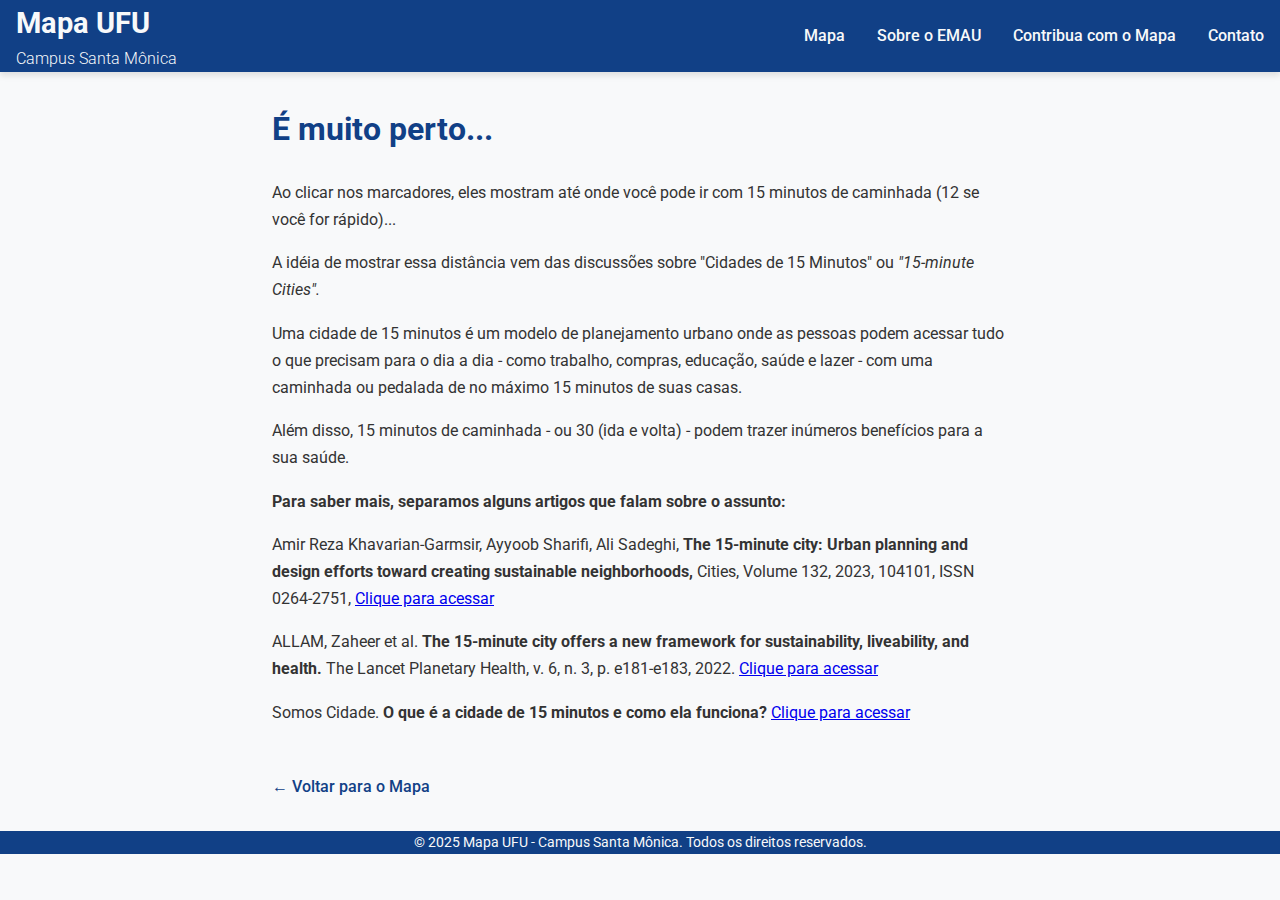
<file: caminhe.html>
<!DOCTYPE html>
<html lang="pt-BR">
<head>
    <meta charset="UTF-8">
    <meta name="viewport" content="width=device-width, initial-scale=1.0">
    <title>15 minutos de caminhada</title>
    <link href="https://fonts.googleapis.com/css2?family=Roboto:wght@300;400;500;700&display=swap" rel="stylesheet">
    <link rel="stylesheet" href="css/styles.css">
    <style>
        .page-content {
            max-width: 800px;
            margin: 0 auto;
            padding: 2rem;
        }
        
        .page-content h1 {
            color: var(--primary-color);
            margin-bottom: 1.5rem;
        }
        
        .page-content p {
            margin-bottom: 1rem;
            line-height: 1.7;
        }
        
        .back-link {
            display: inline-block;
            margin-top: 2rem;
            color: var(--primary-color);
            text-decoration: none;
            font-weight: 500;
        }
        
        .back-link:hover {
            text-decoration: underline;
        }
    </style>
</head>
<body>
    <header class="header">
        <div class="logo">
            <h1>Mapa UFU</h1>
            <p>Campus Santa Mônica</p>
        </div>
        <nav class="main-nav">
            <ul>
                <li><a href="index.html">Mapa</a></li>
                <li><a href="sobre.html" class="active">Sobre o EMAU</a></li>
                <li><a href="contribua.html">Contribua com o Mapa</a></li>
                <li><a href="contato.html">Contato</a></li>
            </ul>
        </nav>
    </header>

    <main class="page-content">
        <h1>É muito perto...</h1>
        
        <p>Ao clicar nos marcadores, eles mostram até onde você pode ir com 15 minutos de caminhada (12 se você for rápido)...</p>
        <p>A idéia de mostrar essa distância vem das discussões sobre "Cidades de 15 Minutos" ou <i>"15-minute Cities".</i> 
        <p>Uma cidade de 15 minutos é um modelo de planejamento urbano onde as pessoas podem acessar tudo o que precisam para o dia a dia - como trabalho, compras, educação, saúde e lazer - com uma caminhada ou pedalada de no máximo 15 minutos de suas casas.</p>
        <p>Além disso, 15 minutos de caminhada - ou 30 (ida e volta) - podem trazer inúmeros benefícios para a sua saúde.</p>
        <p><b>Para saber mais, separamos alguns artigos que falam sobre o assunto: </b></p>
        <p>Amir Reza Khavarian-Garmsir, Ayyoob Sharifi, Ali Sadeghi,
            <b>The 15-minute city: Urban planning and design efforts toward creating sustainable neighborhoods,</b>
            Cities,
            Volume 132,
            2023,
            104101,
            ISSN 0264-2751,
            <a href="https://www.sciencedirect.com/science/article/pii/S0264275122005406"> Clique para acessar </a></href> </p>

        <p>ALLAM, Zaheer et al. 
        <b>The 15-minute city offers a new framework for sustainability, liveability, and health.</b> 
        The Lancet Planetary Health, v. 6, n. 3, p. e181-e183, 2022.
        <a href= "https://www.thelancet.com/journals/lanplh/article/PIIS2542-5196(22)00014-6/fulltext"> Clique para acessar </href> </a></p>
        
        <p>Somos Cidade.
        <b>O que é a cidade de 15 minutos e como ela funciona?</b>
        <a href="https://somoscidade.com.br/o-que-e-a-cidade-de-15-minutos-e-como-ela-funciona/">Clique para acessar</href></a></p>

        <a href="index.html" class="back-link">← Voltar para o Mapa</a>
    </main>

    <footer class="footer">
        <p>&copy; 2025 Mapa UFU - Campus Santa Mônica. Todos os direitos reservados.</p>
    </footer>
</body>
</html>
</file>
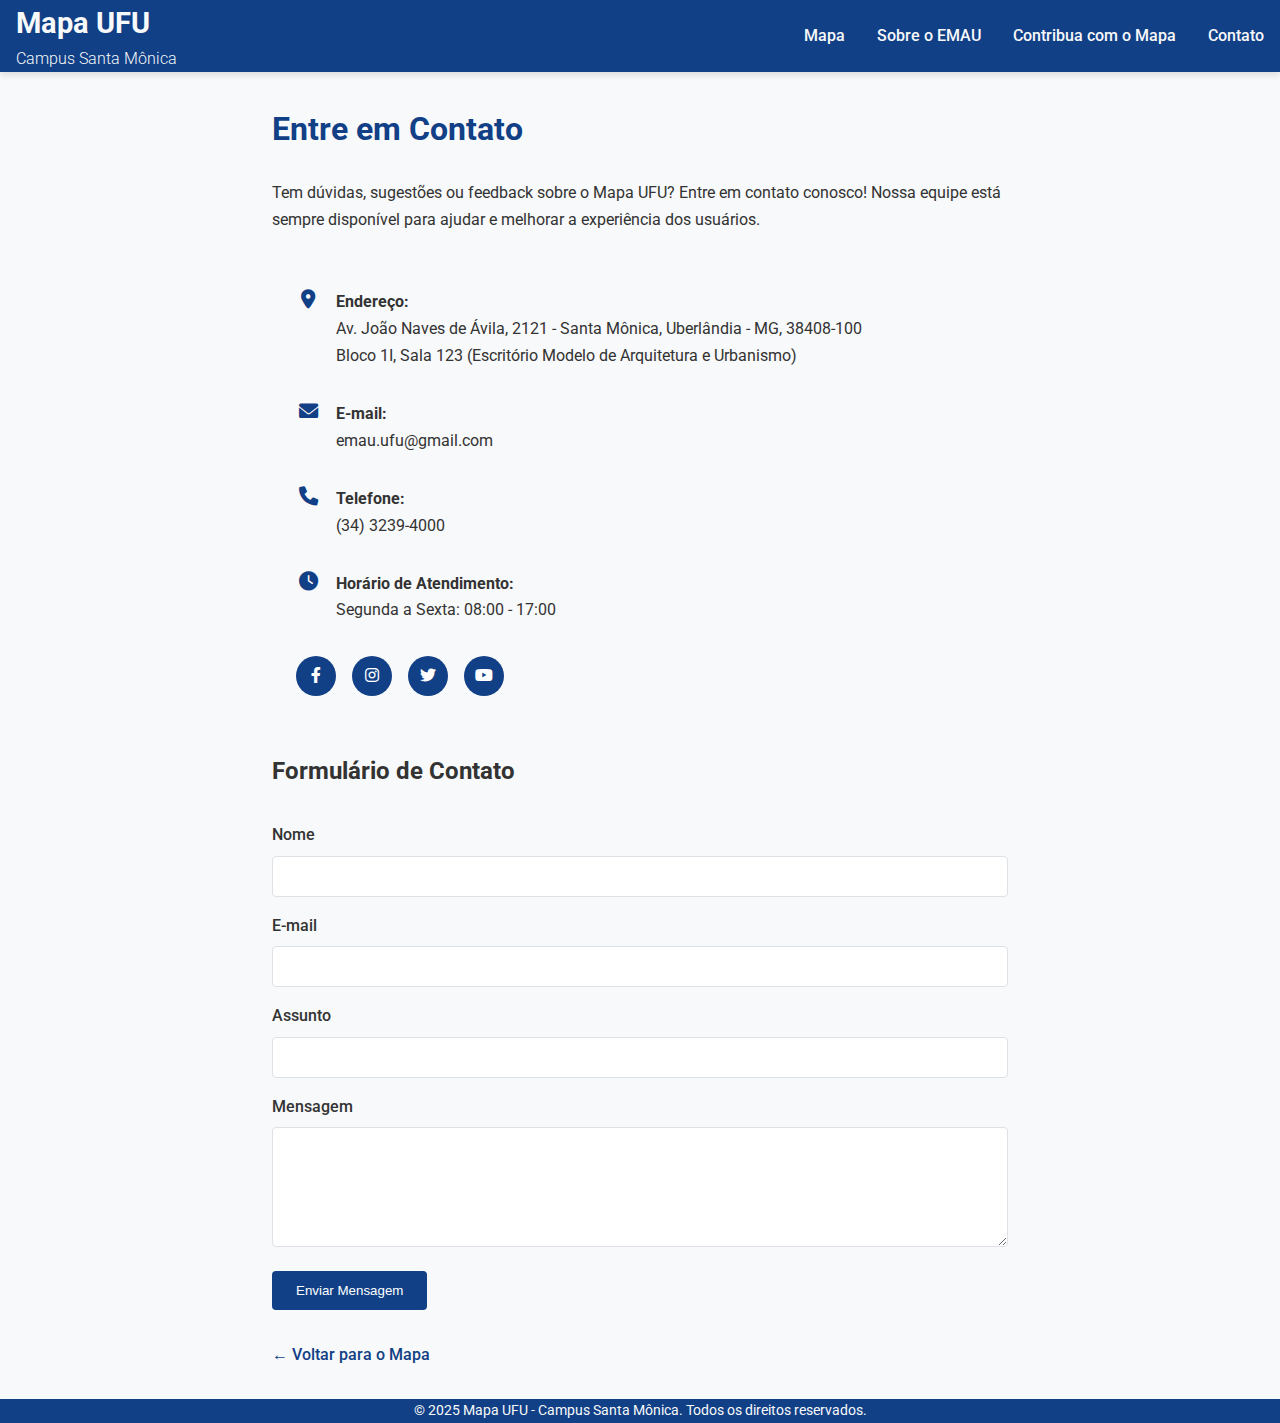
<file: contato.html>
<!DOCTYPE html>
<html lang="pt-BR">
<head>
    <meta charset="UTF-8">
    <meta name="viewport" content="width=device-width, initial-scale=1.0">
    <title>Contato - Mapa UFU</title>
    <link href="https://fonts.googleapis.com/css2?family=Roboto:wght@300;400;500;700&display=swap" rel="stylesheet">
    <link rel="stylesheet" href="css/styles.css">
    <style>
        .page-content {
            max-width: 800px;
            margin: 0 auto;
            padding: 2rem;
        }
        
        .page-content h1 {
            color: var(--primary-color);
            margin-bottom: 1.5rem;
        }
        
        .page-content p {
            margin-bottom: 1rem;
            line-height: 1.7;
        }
        
        .back-link {
            display: inline-block;
            margin-top: 2rem;
            color: var(--primary-color);
            text-decoration: none;
            font-weight: 500;
        }
        
        .back-link:hover {
            text-decoration: underline;
        }
        
        .contact-info {
            background-color: #f8f9fa;
            padding: 1.5rem;
            border-radius: 8px;
            margin: 2rem 0;
        }
        
        .contact-item {
            margin-bottom: 1rem;
            display: flex;
            align-items: flex-start;
        }
        
        .contact-item i {
            margin-right: 1rem;
            color: var(--primary-color);
            font-size: 1.2rem;
            min-width: 24px;
            text-align: center;
        }
        
        .contact-form {
            margin-top: 2rem;
        }
        
        .form-group {
            margin-bottom: 1rem;
        }
        
        .form-group label {
            display: block;
            margin-bottom: 0.5rem;
            font-weight: 500;
        }
        
        .form-group input,
        .form-group textarea {
            width: 100%;
            padding: 0.75rem;
            border: 1px solid var(--border-color);
            border-radius: 4px;
            font-family: 'Roboto', sans-serif;
        }
        
        .form-group textarea {
            min-height: 120px;
            resize: vertical;
        }
        
        .submit-btn {
            background-color: var(--primary-color);
            color: white;
            border: none;
            padding: 0.75rem 1.5rem;
            border-radius: 4px;
            font-weight: 500;
            cursor: pointer;
            transition: background-color 0.3s;
        }
        
        .submit-btn:hover {
            background-color: #004494;
        }
        
        .social-media {
            display: flex;
            gap: 1rem;
            margin-top: 1rem;
        }
        
        .social-media a {
            display: inline-block;
            width: 40px;
            height: 40px;
            background-color: var(--primary-color);
            color: white;
            border-radius: 50%;
            text-align: center;
            line-height: 40px;
            transition: background-color 0.3s;
        }
        
        .social-media a:hover {
            background-color: #004494;
        }
    </style>
    <link rel="stylesheet" href="https://cdnjs.cloudflare.com/ajax/libs/font-awesome/6.0.0-beta3/css/all.min.css">
</head>
<body>
    <header class="header">
        <div class="logo">
            <h1>Mapa UFU</h1>
            <p>Campus Santa Mônica</p>
        </div>
        <nav class="main-nav">
            <ul>
                <li><a href="index.html">Mapa</a></li>
                <li><a href="sobre.html">Sobre o EMAU</a></li>
                <li><a href="contribua.html">Contribua com o Mapa</a></li>
                <li><a href="contato.html" class="active">Contato</a></li>
            </ul>
        </nav>
    </header>

    <main class="page-content">
        <h1>Entre em Contato</h1>
        
        <p>Tem dúvidas, sugestões ou feedback sobre o Mapa UFU? Entre em contato conosco! Nossa equipe está sempre disponível para ajudar e melhorar a experiência dos usuários.</p>
        
        <div class="contact-info">
            <div class="contact-item">
                <i class="fas fa-map-marker-alt"></i>
                <div>
                    <strong>Endereço:</strong>
                    <p>Av. João Naves de Ávila, 2121 - Santa Mônica, Uberlândia - MG, 38408-100<br>Bloco 1I, Sala 123 (Escritório Modelo de Arquitetura e Urbanismo)</p>
                </div>
            </div>
            
            <div class="contact-item">
                <i class="fas fa-envelope"></i>
                <div>
                    <strong>E-mail:</strong>
                    <p>emau.ufu@gmail.com</p>
                </div>
            </div>
            
            <div class="contact-item">
                <i class="fas fa-phone"></i>
                <div>
                    <strong>Telefone:</strong>
                    <p>(34) 3239-4000</p>
                </div>
            </div>
            
            <div class="contact-item">
                <i class="fas fa-clock"></i>
                <div>
                    <strong>Horário de Atendimento:</strong>
                    <p>Segunda a Sexta: 08:00 - 17:00</p>
                </div>
            </div>
            
            <div class="social-media">
                <a href="#" title="Facebook"><i class="fab fa-facebook-f"></i></a>
                <a href="#" title="Instagram"><i class="fab fa-instagram"></i></a>
                <a href="#" title="Twitter"><i class="fab fa-twitter"></i></a>
                <a href="#" title="YouTube"><i class="fab fa-youtube"></i></a>
            </div>
        </div>
        
        <h2>Formulário de Contato</h2>
        
        <div class="contact-form">
            <form id="contact-form">
                <div class="form-group">
                    <label for="name">Nome</label>
                    <input type="text" id="name" name="name" required>
                </div>
                
                <div class="form-group">
                    <label for="email">E-mail</label>
                    <input type="email" id="email" name="email" required>
                </div>
                
                <div class="form-group">
                    <label for="subject">Assunto</label>
                    <input type="text" id="subject" name="subject" required>
                </div>
                
                <div class="form-group">
                    <label for="message">Mensagem</label>
                    <textarea id="message" name="message" required></textarea>
                </div>
                
                <button type="submit" class="submit-btn">Enviar Mensagem</button>
            </form>
        </div>
        
        <a href="index.html" class="back-link">← Voltar para o Mapa</a>
    </main>

    <footer class="footer">
        <p>&copy; 2025 Mapa UFU - Campus Santa Mônica. Todos os direitos reservados.</p>
    </footer>
    
    <script>
        document.getElementById('contact-form').addEventListener('submit', function(e) {
            e.preventDefault();
            alert('Obrigado por entrar em contato! Responderemos o mais breve possível.');
            this.reset();
        });
    </script>
</body>
</html>
</file>
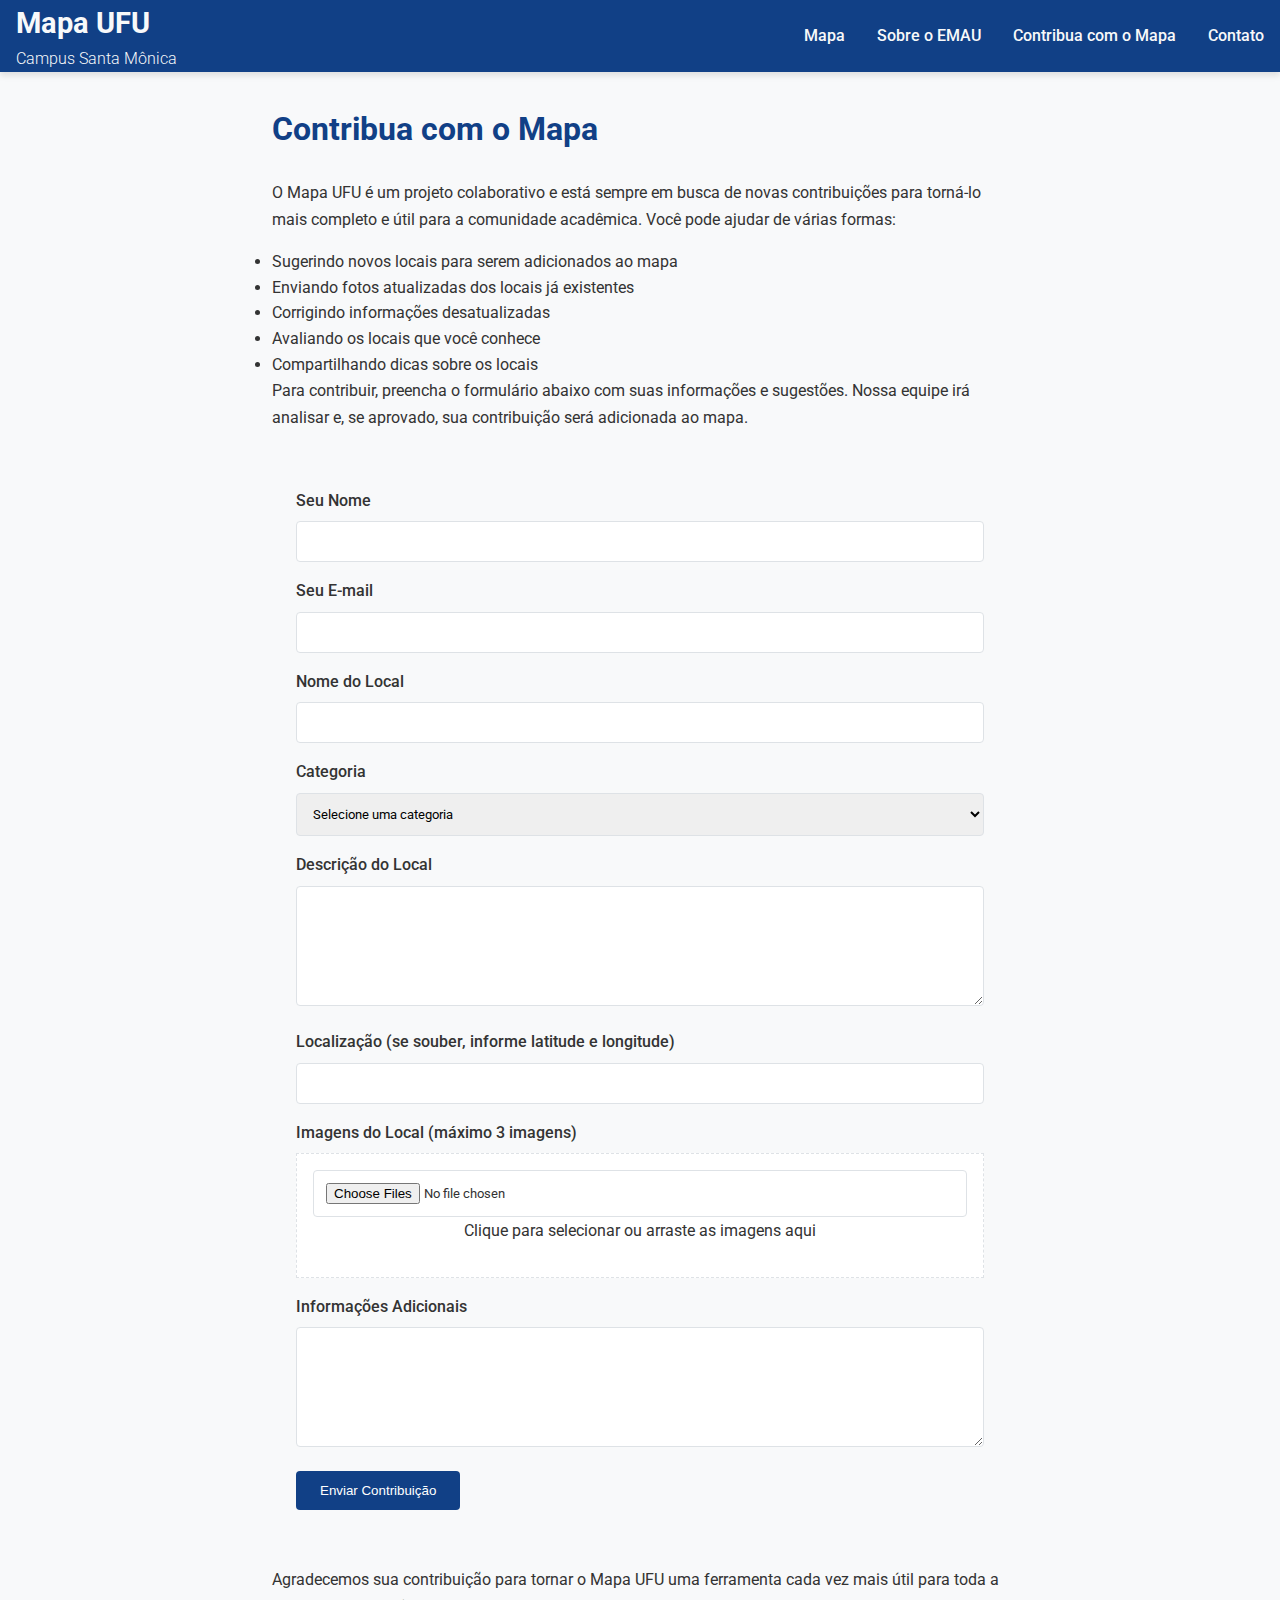
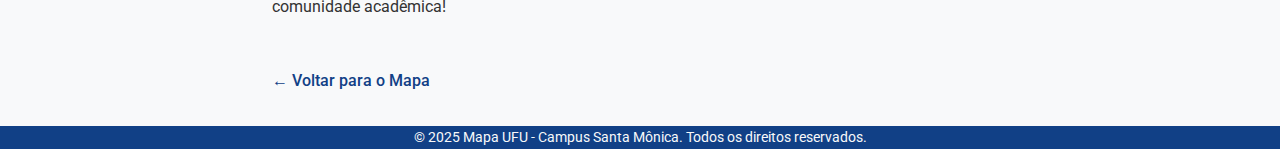
<file: contribua.html>
<!DOCTYPE html>
<html lang="pt-BR">
<head>
    <meta charset="UTF-8">
    <meta name="viewport" content="width=device-width, initial-scale=1.0">
    <title>Contribua com o Mapa - Mapa UFU</title>
    <link href="https://fonts.googleapis.com/css2?family=Roboto:wght@300;400;500;700&display=swap" rel="stylesheet">
    <link rel="stylesheet" href="css/styles.css">
    <style>
        .page-content {
            max-width: 800px;
            margin: 0 auto;
            padding: 2rem;
        }
        
        .page-content h1 {
            color: var(--primary-color);
            margin-bottom: 1.5rem;
        }
        
        .page-content p {
            margin-bottom: 1rem;
            line-height: 1.7;
        }
        
        .back-link {
            display: inline-block;
            margin-top: 2rem;
            color: var(--primary-color);
            text-decoration: none;
            font-weight: 500;
        }
        
        .back-link:hover {
            text-decoration: underline;
        }
        
        .contribution-form {
            background-color: #f8f9fa;
            padding: 1.5rem;
            border-radius: 8px;
            margin: 2rem 0;
        }
        
        .form-group {
            margin-bottom: 1rem;
        }
        
        .form-group label {
            display: block;
            margin-bottom: 0.5rem;
            font-weight: 500;
        }
        
        .form-group input,
        .form-group textarea,
        .form-group select {
            width: 100%;
            padding: 0.75rem;
            border: 1px solid var(--border-color);
            border-radius: 4px;
            font-family: 'Roboto', sans-serif;
        }
        
        .form-group textarea {
            min-height: 120px;
            resize: vertical;
        }
        
        .form-group .file-input {
            background-color: white;
            padding: 1rem;
            border: 1px dashed var(--border-color);
            text-align: center;
            cursor: pointer;
        }
        
        .submit-btn {
            background-color: var(--primary-color);
            color: white;
            border: none;
            padding: 0.75rem 1.5rem;
            border-radius: 4px;
            font-weight: 500;
            cursor: pointer;
            transition: background-color 0.3s;
        }
        
        .submit-btn:hover {
            background-color: #004494;
        }
    </style>
</head>
<body>
    <header class="header">
        <div class="logo">
            <h1>Mapa UFU</h1>
            <p>Campus Santa Mônica</p>
        </div>
        <nav class="main-nav">
            <ul>
                <li><a href="index.html">Mapa</a></li>
                <li><a href="sobre.html">Sobre o EMAU</a></li>
                <li><a href="contribua.html" class="active">Contribua com o Mapa</a></li>
                <li><a href="contato.html">Contato</a></li>
            </ul>
        </nav>
    </header>

    <main class="page-content">
        <h1>Contribua com o Mapa</h1>
        
        <p>O Mapa UFU é um projeto colaborativo e está sempre em busca de novas contribuições para torná-lo mais completo e útil para a comunidade acadêmica. Você pode ajudar de várias formas:</p>
        
        <ul>
            <li>Sugerindo novos locais para serem adicionados ao mapa</li>
            <li>Enviando fotos atualizadas dos locais já existentes</li>
            <li>Corrigindo informações desatualizadas</li>
            <li>Avaliando os locais que você conhece</li>
            <li>Compartilhando dicas sobre os locais</li>
        </ul>
        
        <p>Para contribuir, preencha o formulário abaixo com suas informações e sugestões. Nossa equipe irá analisar e, se aprovado, sua contribuição será adicionada ao mapa.</p>
        
        <div class="contribution-form">
            <form id="contribute-form">
                <div class="form-group">
                    <label for="name">Seu Nome</label>
                    <input type="text" id="name" name="name" required>
                </div>
                
                <div class="form-group">
                    <label for="email">Seu E-mail</label>
                    <input type="email" id="email" name="email" required>
                </div>
                
                <div class="form-group">
                    <label for="place-name">Nome do Local</label>
                    <input type="text" id="place-name" name="place-name" required>
                </div>
                
                <div class="form-group">
                    <label for="category">Categoria</label>
                    <select id="category" name="category" required>
                        <option value="">Selecione uma categoria</option>
                        <option value="Acadêmico">Acadêmico</option>
                        <option value="Alimentação">Alimentação</option>
                        <option value="Administrativo">Administrativo</option>
                        <option value="Lazer">Lazer</option>
                        <option value="Serviços">Serviços</option>
                    </select>
                </div>
                
                <div class="form-group">
                    <label for="description">Descrição do Local</label>
                    <textarea id="description" name="description" required></textarea>
                </div>
                
                <div class="form-group">
                    <label for="location">Localização (se souber, informe latitude e longitude)</label>
                    <input type="text" id="location" name="location">
                </div>
                
                <div class="form-group">
                    <label for="images">Imagens do Local (máximo 3 imagens)</label>
                    <div class="file-input">
                        <input type="file" id="images" name="images" accept="image/*" multiple>
                        <p>Clique para selecionar ou arraste as imagens aqui</p>
                    </div>
                </div>
                
                <div class="form-group">
                    <label for="additional-info">Informações Adicionais</label>
                    <textarea id="additional-info" name="additional-info"></textarea>
                </div>
                
                <button type="submit" class="submit-btn">Enviar Contribuição</button>
            </form>
        </div>
        
        <p>Agradecemos sua contribuição para tornar o Mapa UFU uma ferramenta cada vez mais útil para toda a comunidade acadêmica!</p>
        
        <a href="index.html" class="back-link">← Voltar para o Mapa</a>
    </main>

    <footer class="footer">
        <p>&copy; 2025 Mapa UFU - Campus Santa Mônica. Todos os direitos reservados.</p>
    </footer>
    
    <script>
        document.getElementById('contribute-form').addEventListener('submit', function(e) {
            e.preventDefault();
            alert('Obrigado pela sua contribuição! Nossa equipe irá analisar as informações enviadas.');
            this.reset();
        });
    </script>
</body>
</html>
</file>
<file: css/styles.css>
:root {
    --primary-color: #114086;
    --secondary-color: #f8f9fa;
    --accent-color: #ffc107;
    --text-color: #333;
    --light-text: #f8f9fa;
    --border-color: #dee2e6;
    --shadow: 0 4px 6px rgba(0, 0, 0, 0.1);
    
    /* Category colors */
    --academic-color: #283aa0;
    --food-color: #832b23;
    --administrative-color: #187230;
    --leisure-color: #333332;
    --services-color: #701181;
}

/* Modal Styles */
.modal-overlay {
    position: fixed;
    top: 0;
    left: 0;
    width: 100%;
    height: 100%;
    background-color: rgba(0, 0, 0, 0.5);
    display: flex;
    justify-content: center;
    align-items: center;
    z-index: 1000;
    opacity: 0;
    visibility: hidden;
    transition: opacity 0.3s, visibility 0.3s;
}

.modal-overlay.active {
    opacity: 1;
    visibility: visible;
}

.modal-content {
    background-color: white;
    border-radius: 8px;
    width: 90%;
    max-width: 600px;
    max-height: 90vh;
    overflow-y: auto;
    box-shadow: 0 4px 20px rgba(0, 0, 0, 0.15);
    position: relative;
    transform: translateY(-20px);
    transition: transform 0.3s;
}

.modal-overlay.active .modal-content {
    transform: translateY(0);
}

.modal-header {
    padding: 20px;
    border-bottom: 1px solid var(--border-color);
}

.modal-header h2 {
    color: var(--primary-color);
    margin: 0;
    font-size: 1.8rem;
}

.modal-body {
    padding: 20px;
}

.modal-body p {
    margin-bottom: 15px;
    line-height: 1.6;
}

.modal-body h3 {
    margin: 20px 0 10px;
    color: var(--primary-color);
}

.modal-body ul {
    margin-bottom: 20px;
    padding-left: 20px;
}

.modal-body li {
    margin-bottom: 8px;
    line-height: 1.5;
}

.modal-footer {
    margin-top: 20px;
    display: flex;
    justify-content: center;
}

.close-modal {
    position: absolute;
    top: 15px;
    right: 15px;
    background: none;
    border: none;
    font-size: 1.5rem;
    cursor: pointer;
    color: #666;
    transition: color 0.3s;
}

.close-modal:hover {
    color: var(--primary-color);
}

.btn {
    padding: 10px 20px;
    border-radius: 4px;
    font-weight: 500;
    cursor: pointer;
    transition: all 0.3s;
    border: none;
    font-size: 1rem;
}

.primary-btn {
    background-color: var(--primary-color);
    color: white;
}

.primary-btn:hover {
    background-color: #004494;
}

/* 3D Toggle Button */
.toggle-3d-btn {
    position: absolute;
    bottom: 20px;
    left: 20px;
    z-index: 10;
    padding: 10px 15px;
    background-color: white;
    border: 1px solid #ccc;
    border-radius: 4px;
    cursor: pointer;
    font-weight: 500;
    box-shadow: 0 2px 4px rgba(0,0,0,0.2);
    transition: all 0.3s ease;
}

.toggle-3d-btn:hover {
    background-color: #f0f0f0;
    box-shadow: 0 4px 8px rgba(0,0,0,0.2);
}

* {
    margin: 0;
    padding: 0;
    box-sizing: border-box;
}

body {
    font-family: 'Roboto', sans-serif;
    color: var(--text-color);
    line-height: 1.6; /* Consistent with previous flexbox setup */
    background-color: var(--secondary-color); /* Use variable */
    display: flex;
    flex-direction: column;
    min-height: 100vh; /* Crucial for full height layout */
}

/* Header Styles */
.header {
    background-color: var(--primary-color);
    color: var(--light-text);
    padding: 0rem 1rem;
    display: flex;
    justify-content: space-between;
    align-items: center;
    box-shadow: var(--shadow);
    flex-shrink: 0; /* Prevent header from shrinking */
}

.logo h1 {
    font-size: 1.8rem;
    font-weight: 700;
}

.logo p {
    font-size: 1rem;
    font-weight: 300;
}

.main-nav ul {
    display: flex;
    list-style: none;
}

.main-nav li {
    margin-left: 2rem;
}

.main-nav a {
    color: var(--light-text);
    text-decoration: none;
    font-weight: 500;
    transition: color 0.3s;
}

.main-nav a:hover {
    color: var(--accent-color);
}

/* Main Content Styles */
.main-content {
    display: flex;
    height: calc(100vh - 130px); 
    position: relative;
}

.map-container {
    position: relative;
    flex-grow: 1; /* Allow map-container to fill available space in main-content */
}

#map {
    width: 100%;
    height: 96%;
}

/* Map Filters */
.map-filters {
    position: absolute;
    top: 25px;
    left: 15px;
    background-color: white;
    padding: 15px;
    border-radius: 8px;
    box-shadow: var(--shadow);
    z-index: 10;
    max-width: 250px;
}

.select-all-btn {
    display: block;
    width: 100%;
    padding: 8px;
    margin-bottom: 10px;
    background-color: var(--primary-color);
    color: var(--light-text);
    border: none;
    border-radius: 4px;
    cursor: pointer;
}
.map-filters h3 {
    margin-bottom: 10px;
    font-size: 1rem;
    color: var(--primary-color);
}

.filter-options {
    display: flex;
    flex-direction: column;
    gap: 8px;
}

.filter-options label {
    display: flex;
    align-items: center;
    cursor: pointer;
    font-size: 0.9rem;
}

.category-color {
    display: inline-block;
    width: 16px;
    height: 16px;
    border-radius: 50%;
    margin-right: 5px;
    margin-left: 5px;
}

.academic {
    background-color: var(--academic-color);
}

.food {
    background-color: var(--food-color);
}

.administrative {
    background-color: var(--administrative-color);
}

.leisure {
    background-color: var(--leisure-color);
}

.services {
    background-color: var(--services-color);
}

/* Place Details Panel */
.place-details {
    width: 0;
    height: 80%;
    background-color: white;
    box-shadow: -2px 0 5px rgba(0, 0, 0, 0.1);
    transition: width 0.3s ease;
    overflow: hidden;
}

.place-details.active {
    width: 400px;
    height: auto;
}

.place-details-content {
    padding: 20px;
    width: 400px;
    height: 100%;
    overflow-y: auto;
}

.close-details {
    position: absolute;
    top: 10px;
    right: 10px;
    background: none;
    border: none;
    font-size: 1.5rem;
    cursor: pointer;
    color: #666;
}

.place-info {
    margin-bottom: 10px;
}

.place-info h2 {
    color: var(--primary-color);
    margin-bottom: 10px;
}

.place-category {
    display: inline-block;
    padding: 4px 8px;
    background-color: #f0f0f0;
    border-radius: 4px;
    font-size: 0.8rem;
    margin-bottom: 10px;
}

.place-rating {
    display: flex;
    align-items: center;
    margin-bottom: 15px;
}

.place-rating span {
    margin-right: 10px;
    font-weight: bold;
}

.stars {
    display: flex;
}

.star {
    color: var(--accent-color);
    font-size: 1.2rem;
    margin-right: 2px;
}

.place-description {
    line-height: 1.6;
    margin-bottom: 20px;
}

/* Image Gallery */
.image-gallery {
    width: 100%;
}

.main-image {
    width: 100%;
    height: 100%;
    overflow: hidden;
    border-radius: 8px;
    margin-bottom: 10px;
}

.main-image img {
    width: 100%;
    height: 100%;
    object-fit: cover;
}

.thumbnail-container {
    display: flex;
    gap: 10px;
}

.thumbnail {
    width: 80px;
    height: 60px;
    border-radius: 4px;
    overflow: hidden;
    cursor: pointer;
    opacity: 0.7;
    transition: opacity 0.3s;
}

.thumbnail:hover, .thumbnail.active {
    opacity: 1;
}

.thumbnail img {
    width: 100%;
    height: 100%;
    object-fit: cover;
}

/* Footer Styles */
.footer {
    background-color: var(--primary-color);
    color: var(--light-text);
    text-align: center;
    padding: 0rem;
    font-size: 0.9rem;
    flex-shrink: 0; /* Prevent footer from shrinking */
}

/* Basic marker styles */
.marker {
    border-radius: 50%;
    cursor: pointer;
    transition: all 0.3s ease;
    display: block;
    z-index: 1;
}

.marker:hover {
    transform: scale(1.2);
}

.mapboxgl-popup {
    z-index: 10; /* Higher than the marker's z-index (1 or 2) */
}

/* Mobile-specific marker styles */
@media (max-width: 768px) {
    .marker {
        width: 30px !important;
        height: 30px !important;
        z-index: 2;
    }
    
    /* Improved mobile place details panel */
    .place-details {
        position: fixed;
        bottom: 0;
        left: 0;
        width: 100%;
        height: 60vh;
        transform: translateY(100%);
        transition: transform 0.3s ease;
        z-index: 20;
        background: white;
        border-radius: 15px 15px 0 0;
        box-shadow: 0 -3px 10px rgba(0, 0, 0, 0.2);
    }
    
    .place-details.active {
        transform: translateY(0);
        height: 100%;
    }
    
    .place-details-content {
        padding: 15px;
        height: 100%;
        overflow-y: auto;
        -webkit-overflow-scrolling: touch;
    }
    
    /* Add swipe handle for mobile */
    .place-details-content::before {
        content: '';
        display: block;
        width: 40px;
        height: 5px;
        background-color: #ddd;
        border-radius: 5px;
        margin: 0 auto 15px;
    }
    
    /* Larger touch targets for filter checkboxes */
    .filter-option label {
        padding: 10px 0;
        display: flex;
        align-items: center;
    }
    
    .filter-option input[type="checkbox"] {
        width: 20px;
        height: 20px;
        margin-right: 10px;
    }
    
    /* Improved filter toggle button */
    .filter-toggle {
        width: 44px;
        height: 44px;
        display: flex;
        align-items: center;
        justify-content: center;
    }
}

/* Drag handle for mobile details panel */
.drag-handle {
    width: 40px;
    height: 5px;
    background-color: #ccc;
    border-radius: 3px;
    margin: 0 auto 15px auto;
    cursor: grab;
}

/* Responsive Styles */
@media (max-width: 768px) {
    /* Header styles */
    .header {
        display: flex; 
        flex-direction: column;
        padding: 0.5rem;
        z-index: 30;
        align-items: center;
    }

    


    .logo h1 {
        font-size: 1.2rem;
    }
    
    .logo p {
        font-size: 0.7rem;
    }
    
    .main-nav ul {
        margin-top: 1rem;
        display: flex;
        justify-content: center;
        flex-wrap: wrap;
    }
    
    .main-nav li {
        margin: 0.5rem;
    }
    
    .main-nav a {
        padding: 8px 12px;
        border-radius: 20px;
        background-color: rgba(255, 255, 255, 0.1);
        transition: background-color 0.3s;
    }
    
    .main-nav a:hover, .main-nav a:active {
        background-color: rgba(255, 255, 255, 0.2);
    }
    
    /* Main content layout */
    .main-content {
        flex-direction: column;
        height: calc(100vh - 24px);
    }
    
    .map-container {
        width: 100%;
        position: relative;
    }
    
    /* Map Filters for mobile */
    .map-filters {
        position: absolute;
        top: 10px;
        left: 10px;
        max-width: calc(100% - 20px);
        background-color: rgba(255, 255, 255, 0.95);
        z-index: 15;
        border-radius: 8px;
        padding: 15px;
        box-shadow: 0 3px 10px rgba(0, 0, 0, 0.2);
        max-height: 60vh;
        overflow-y: auto;
        transform: translateX(-110%);
        transition: transform 0.3s ease, opacity 0.3s ease;
        opacity: 0;
    }
    
    .map-filters.active {
        transform: translateX(0);
        opacity: 1;
    }
    
    .map-filters h3 {
        margin-bottom: 15px;
        font-size: 1.1rem;
        text-align: center;
    }
    
    .filter-toggle-btn {
        position: absolute;
        top: 10px;
        left: 10px;
        z-index: 16;
        background-color: white;
        border: none;
        border-radius: 50%;
        width: 40px;
        height: 40px;
        display: flex;
        align-items: center;
        justify-content: center;
        box-shadow: 0 2px 6px rgba(0, 0, 0, 0.3);
        cursor: pointer;
        transition: all 0.2s ease;
    }
    
    .filter-toggle-btn:active {
        transform: scale(0.95);
        box-shadow: 0 1px 3px rgba(0, 0, 0, 0.3);
    }
    
    .filter-options {
        gap: 12px;
    }
    
    .filter-options label {
        padding: 10px;
        font-size: 1rem;
        background-color: #f8f8f8;
        border-radius: 6px;
        transition: background-color 0.2s;
    }
    
    .filter-options label:active {
        background-color: #eaeaea;
    }
    
    .category-color {
        width: 18px;
        height: 18px;
        margin-right: 10px;
    }
    
    /* Place details panel for mobile */
    .place-details {
        position: fixed;
        bottom: 0;
        left: 0;
        width: 100%;
        height: 0;
        z-index: 20;
        transition: height 0.3s ease, transform 0.3s ease;
        transform: translateY(100%);
    }
    
    .place-details.active {
        width: 100%;
        height: 70vh;
        transform: translateY(0);
    }
    
    .place-details-content {
        width: 100%;
        height: 100%;
        padding: 20px 15px 30px;
        border-radius: 15px 15px 0 0;
        box-shadow: 0 -3px 10px rgba(0, 0, 0, 0.1);
        position: relative;
    }
    
    .close-details {
        top: 60px;
        right: 15px;
        font-size: 1.8rem;
        width: 40px;
        height: 40px;
        display: flex;
        align-items: center;
        justify-content: center;
        border-radius: 50%;
        background-color: rgba(0, 0, 0, 0.05);
        transition: background-color 0.2s;
    }
    
    .close-details:active {
        background-color: rgba(0, 0, 0, 0.1);
    }
    
    .place-info {
        margin-bottom: 25px;
    }
    
    .place-info h2 {
        font-size: 1.5rem;
        margin-bottom: 12px;
    }
    
    /* Image gallery for mobile */
    .image-gallery {
        margin-top: 20px;
    }
    
    .main-image {
        height: 100%;
        border-radius: 10px;
        box-shadow: 0 2px 6px rgba(0, 0, 0, 0.1);
    }
    
    .thumbnail-container {
        margin-top: 15px;
        justify-content: center;
    }
    
    .thumbnail {
        width: 70px;
        height: 50px;
        border-radius: 6px;
        box-shadow: 0 1px 3px rgba(0, 0, 0, 0.1);
        transition: all 0.2s ease;
    }
    
    .thumbnail:active {
        transform: scale(0.95);
    }
    
    /* Toggle 3D button for mobile */
    .toggle-3d-btn {
        bottom: 80px;
        left: 10px;
        z-index: 15;
    }
    
    /* Modal adjustments for mobile */
    .modal-content {
        width: 95%;
        max-height: 80vh;
        padding: 20px;
        border-radius: 12px;
    }
    
    .modal-header h2 {
        font-size: 1.5rem;
    }
    
    .modal-body p {
        font-size: 0.95rem;
    }
    
    .modal-body ul {
        padding-left: 15px;
    }
    
    .modal-body li {
        margin-bottom: 10px;
    }
    
    .btn {
        padding: 12px 24px;
        border-radius: 25px;
        font-size: 1rem;
    }
}

/* Small mobile devices */
@media (max-width: 480px) {
    .header {
        padding: 0.5rem;
    }
    
    .logo h1 {
        font-size: 1.3rem;
    }
    
    .main-nav ul {
        flex-direction: row;
        flex-wrap: wrap;
        justify-content: center;
        align-items: center;
    }
    
    .main-nav li {
        margin: 0.3rem;
    }
    
    .main-nav a {
        font-size: 0.9rem;
        padding: 5px 5px;
    }
    
    .main-content {
        /* height: calc(100vh - 24px); Removed, flexbox handles it */
    }
    
    .map-container {
        /* height: 55vh; Removed, flex-grow handles it */
    }
    
    .place-details.active {
        height: 80vh;
    }
    
    .place-info h2 {
        font-size: 1.3rem;
    }
    
    .main-image {
        height: 160px;
    }
    
    .thumbnail {
        width: 55px;
        height: 40px;
    }
    
    /* Smaller filter panel for very small screens */
    .filter-options label {
        padding: 8px;
        font-size: 0.9rem;
    }
    
    .category-color {
        width: 16px;
        height: 16px;
    }
    
    /* Adjust modal for very small screens */
    .modal-content {
        padding: 15px;
    }
    
    .modal-header h2 {
        font-size: 1.3rem;
    }
    
    .btn {
        padding: 10px 20px;
        font-size: 0.9rem;
    }
}

/* Landscape orientation adjustments */
@media (max-width: 768px) and (orientation: landscape) {
    .header {
        padding: 0.5rem 1rem;
    }
    
    .logo h1 {
        font-size: 1.2rem;
    }
    
    .logo p {
        font-size: 0.8rem;
    }
    
    .main-nav ul {
        margin-top: 0.5rem;
    }
    
    .main-content {
        /* height: calc(100vh - 24px); Removed, flexbox handles it */
    }
    
    .map-container {
        /* height: 75vh; Removed, flex-grow handles it */
    }
    
    .place-details.active {
        height: 60vh;
    }
    
    .place-details-content {
        display: flex;
        flex-direction: row;
        padding: 15px;
    }
    
    .place-info {
        flex: 1;
        margin-right: 15px;
        margin-bottom: 0;
    }
    
    .place-images {
        flex: 1;
    }
    
    .main-image {
        height: 120px;
    }
    
    .thumbnail {
        width: 45px;
        height: 35px;
    }
}
</file>
